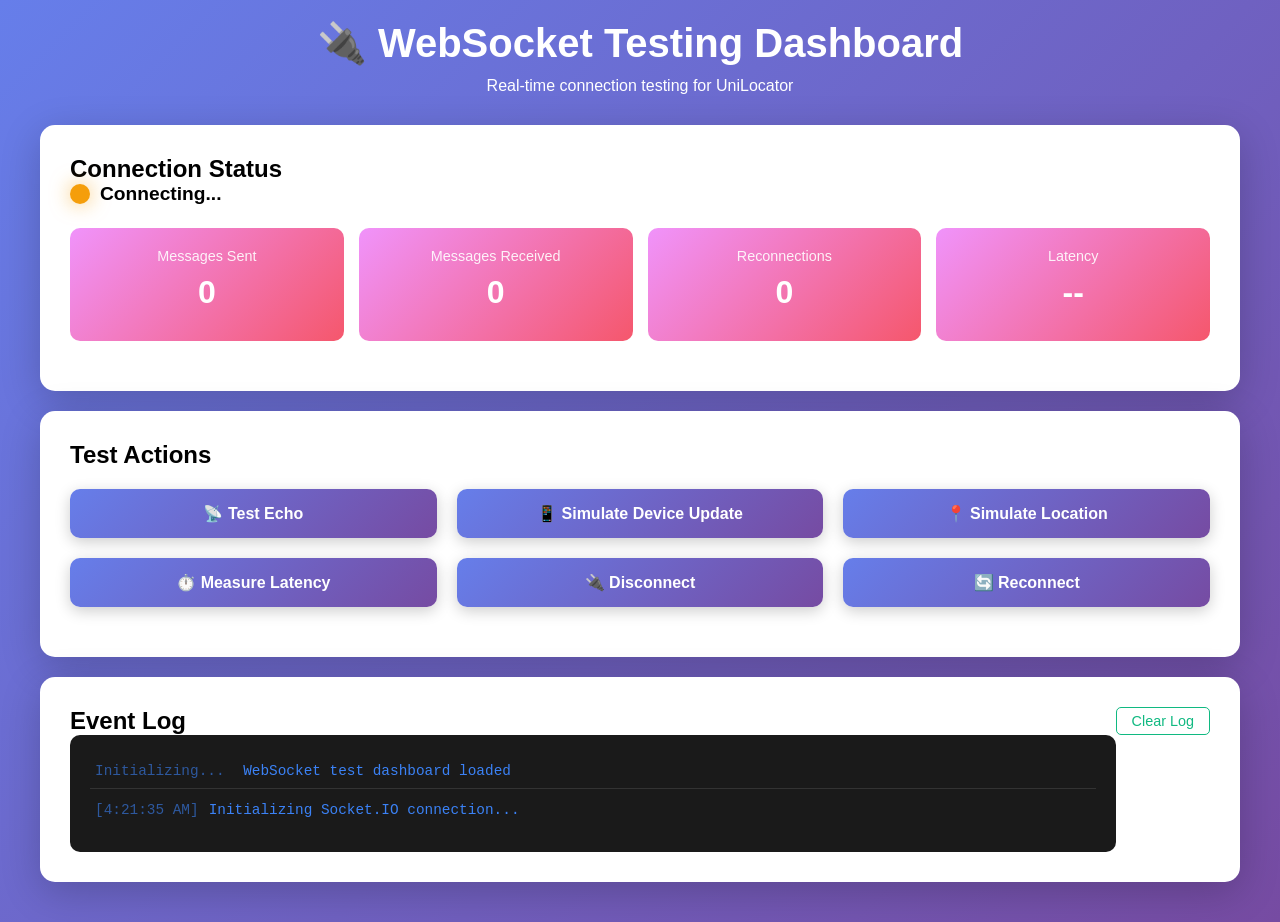
<file: app/templates/test_websocket.html>
<!DOCTYPE html>
<html lang="en">
<head>
    <meta charset="UTF-8">
    <meta name="viewport" content="width=device-width, initial-scale=1.0">
    <title>WebSocket Test - UniLocator</title>
    <style>
        * {
            margin: 0;
            padding: 0;
            box-sizing: border-box;
        }
        
        body {
            font-family: 'Segoe UI', Tahoma, Geneva, Verdana, sans-serif;
            background: linear-gradient(135deg, #667eea 0%, #764ba2 100%);
            min-height: 100vh;
            padding: 20px;
        }
        
        .container {
            max-width: 1200px;
            margin: 0 auto;
        }
        
        .header {
            text-align: center;
            color: white;
            margin-bottom: 30px;
        }
        
        .header h1 {
            font-size: 2.5em;
            margin-bottom: 10px;
        }
        
        .status-card {
            background: white;
            border-radius: 15px;
            padding: 30px;
            margin-bottom: 20px;
            box-shadow: 0 10px 40px rgba(0,0,0,0.2);
        }
        
        .status-indicator {
            display: inline-flex;
            align-items: center;
            gap: 10px;
            font-size: 1.2em;
            font-weight: bold;
        }
        
        .status-dot {
            width: 20px;
            height: 20px;
            border-radius: 50%;
            animation: pulse 2s infinite;
        }
        
        .status-dot.connected {
            background: #10b981;
            box-shadow: 0 0 20px rgba(16, 185, 129, 0.6);
        }
        
        .status-dot.disconnected {
            background: #ef4444;
            box-shadow: 0 0 20px rgba(239, 68, 68, 0.6);
        }
        
        .status-dot.connecting {
            background: #f59e0b;
            box-shadow: 0 0 20px rgba(245, 158, 11, 0.6);
        }
        
        @keyframes pulse {
            0%, 100% { opacity: 1; }
            50% { opacity: 0.6; }
        }
        
        .test-grid {
            display: grid;
            grid-template-columns: repeat(auto-fit, minmax(300px, 1fr));
            gap: 20px;
            margin: 20px 0;
        }
        
        .test-button {
            background: linear-gradient(135deg, #667eea 0%, #764ba2 100%);
            color: white;
            border: none;
            padding: 15px 30px;
            border-radius: 10px;
            font-size: 1em;
            font-weight: bold;
            cursor: pointer;
            transition: all 0.3s;
            box-shadow: 0 4px 15px rgba(0,0,0,0.2);
        }
        
        .test-button:hover {
            transform: translateY(-2px);
            box-shadow: 0 6px 20px rgba(0,0,0,0.3);
        }
        
        .test-button:active {
            transform: translateY(0);
        }
        
        .test-button:disabled {
            opacity: 0.5;
            cursor: not-allowed;
        }
        
        .log-container {
            background: #1a1a1a;
            color: #10b981;
            border-radius: 10px;
            padding: 20px;
            max-height: 400px;
            overflow-y: auto;
            font-family: 'Courier New', monospace;
            font-size: 0.9em;
            line-height: 1.6;
        }
        
        .log-entry {
            padding: 5px;
            border-bottom: 1px solid #333;
            margin-bottom: 5px;
        }
        
        .log-entry:last-child {
            border-bottom: none;
        }
        
        .log-entry.success { color: #10b981; }
        .log-entry.error { color: #ef4444; }
        .log-entry.warning { color: #f59e0b; }
        .log-entry.info { color: #3b82f6; }
        
        .timestamp {
            opacity: 0.6;
            margin-right: 10px;
        }
        
        .clear-log {
            float: right;
            background: transparent;
            border: 1px solid #10b981;
            color: #10b981;
            padding: 5px 15px;
            border-radius: 5px;
            cursor: pointer;
            font-size: 0.9em;
            margin-bottom: 10px;
        }
        
        .clear-log:hover {
            background: #10b981;
            color: white;
        }
        
        .stats-grid {
            display: grid;
            grid-template-columns: repeat(auto-fit, minmax(150px, 1fr));
            gap: 15px;
            margin: 20px 0;
        }
        
        .stat-box {
            background: linear-gradient(135deg, #f093fb 0%, #f5576c 100%);
            color: white;
            padding: 20px;
            border-radius: 10px;
            text-align: center;
        }
        
        .stat-value {
            font-size: 2em;
            font-weight: bold;
            margin: 10px 0;
        }
        
        .stat-label {
            font-size: 0.9em;
            opacity: 0.9;
        }
    </style>
</head>
<body>
    <div class="container">
        <div class="header">
            <h1>🔌 WebSocket Testing Dashboard</h1>
            <p>Real-time connection testing for UniLocator</p>
        </div>
        
        <div class="status-card">
            <h2>Connection Status</h2>
            <div class="status-indicator">
                <div class="status-dot connecting" id="statusDot"></div>
                <span id="statusText">Connecting...</span>
            </div>
            
            <div class="stats-grid">
                <div class="stat-box">
                    <div class="stat-label">Messages Sent</div>
                    <div class="stat-value" id="messagesSent">0</div>
                </div>
                <div class="stat-box">
                    <div class="stat-label">Messages Received</div>
                    <div class="stat-value" id="messagesReceived">0</div>
                </div>
                <div class="stat-box">
                    <div class="stat-label">Reconnections</div>
                    <div class="stat-value" id="reconnections">0</div>
                </div>
                <div class="stat-box">
                    <div class="stat-label">Latency</div>
                    <div class="stat-value" id="latency">--</div>
                </div>
            </div>
        </div>
        
        <div class="status-card">
            <h2>Test Actions</h2>
            <div class="test-grid">
                <button class="test-button" onclick="testEcho()">📡 Test Echo</button>
                <button class="test-button" onclick="testDeviceUpdate()">📱 Simulate Device Update</button>
                <button class="test-button" onclick="testLocationUpdate()">📍 Simulate Location</button>
                <button class="test-button" onclick="testPing()">⏱️ Measure Latency</button>
                <button class="test-button" onclick="testDisconnect()">🔌 Disconnect</button>
                <button class="test-button" onclick="testReconnect()">🔄 Reconnect</button>
            </div>
        </div>
        
        <div class="status-card">
            <button class="clear-log" onclick="clearLog()">Clear Log</button>
            <h2>Event Log</h2>
            <div class="log-container" id="logContainer">
                <div class="log-entry info">
                    <span class="timestamp">Initializing...</span>
                    <span>WebSocket test dashboard loaded</span>
                </div>
            </div>
        </div>
    </div>

    <script src="https://cdn.socket.io/4.5.4/socket.io.min.js"></script>
    <script>
        let socket;
        let messagesSent = 0;
        let messagesReceived = 0;
        let reconnections = 0;
        let pingTime = null;

        function initializeSocket() {
            addLog('info', 'Initializing Socket.IO connection...');
            
            socket = io({
                transports: ['polling', 'websocket'],
                reconnectionAttempts: 10,
                reconnectionDelay: 1000,
                timeout: 5000
            });

            // Connection events
            socket.on('connect', () => {
                updateStatus('connected', 'Connected to server');
                addLog('success', `✓ Connected! Socket ID: ${socket.id}`);
            });

            socket.on('disconnect', (reason) => {
                updateStatus('disconnected', 'Disconnected');
                addLog('error', `✗ Disconnected: ${reason}`);
            });

            socket.on('connect_error', (error) => {
                updateStatus('disconnected', 'Connection Error');
                addLog('error', `✗ Connection error: ${error.message}`);
            });

            socket.on('reconnect', (attemptNumber) => {
                reconnections++;
                updateStat('reconnections', reconnections);
                addLog('warning', `↻ Reconnected after ${attemptNumber} attempts`);
            });

            socket.on('reconnect_attempt', (attemptNumber) => {
                updateStatus('connecting', `Reconnecting (attempt ${attemptNumber})...`);
                addLog('warning', `↻ Reconnection attempt ${attemptNumber}...`);
            });

            // Custom events
            socket.on('server_status', (data) => {
                messagesReceived++;
                updateStat('messagesReceived', messagesReceived);
                addLog('info', `📊 Server status: ${JSON.stringify(data)}`);
            });

            socket.on('device_connected', (data) => {
                messagesReceived++;
                updateStat('messagesReceived', messagesReceived);
                addLog('success', `📱 Device connected: ${data.device_name || data.id}`);
            });

            socket.on('location_update', (data) => {
                messagesReceived++;
                updateStat('messagesReceived', messagesReceived);
                addLog('info', `📍 Location update: ${data.device_id} at [${data.lat}, ${data.lng}]`);
            });

            socket.on('echo', (data) => {
                messagesReceived++;
                updateStat('messagesReceived', messagesReceived);
                addLog('success', `↩️ Echo received: ${data.message}`);
            });

            socket.on('pong', (data) => {
                if (pingTime) {
                    const latency = Date.now() - pingTime;
                    updateStat('latency', `${latency}ms`);
                    addLog('info', `⏱️ Latency: ${latency}ms`);
                    pingTime = null;
                }
                messagesReceived++;
                updateStat('messagesReceived', messagesReceived);
            });
        }

        function updateStatus(status, text) {
            const dot = document.getElementById('statusDot');
            const statusText = document.getElementById('statusText');
            
            dot.className = `status-dot ${status}`;
            statusText.textContent = text;
        }

        function updateStat(statId, value) {
            document.getElementById(statId).textContent = value;
        }

        function addLog(type, message) {
            const logContainer = document.getElementById('logContainer');
            const timestamp = new Date().toLocaleTimeString();
            
            const entry = document.createElement('div');
            entry.className = `log-entry ${type}`;
            entry.innerHTML = `<span class="timestamp">[${timestamp}]</span><span>${message}</span>`;
            
            logContainer.appendChild(entry);
            logContainer.scrollTop = logContainer.scrollHeight;
        }

        function clearLog() {
            document.getElementById('logContainer').innerHTML = '';
            addLog('info', 'Log cleared');
        }

        function testEcho() {
            if (!socket || !socket.connected) {
                addLog('error', '✗ Socket not connected');
                return;
            }
            
            const message = 'Hello from WebSocket test!';
            socket.emit('echo', { message });
            messagesSent++;
            updateStat('messagesSent', messagesSent);
            addLog('info', `→ Sent echo: ${message}`);
        }

        function testDeviceUpdate() {
            if (!socket || !socket.connected) {
                addLog('error', '✗ Socket not connected');
                return;
            }
            
            const testDevice = {
                id: 'TEST_' + Date.now(),
                device_name: 'Test Device',
                device_code: 'TEST1234'
            };
            
            socket.emit('device_connected', testDevice);
            messagesSent++;
            updateStat('messagesSent', messagesSent);
            addLog('info', `→ Sent device update: ${testDevice.device_name}`);
        }

        function testLocationUpdate() {
            if (!socket || !socket.connected) {
                addLog('error', '✗ Socket not connected');
                return;
            }
            
            const location = {
                device_id: 'TEST_DEVICE',
                lat: 40.7128 + (Math.random() - 0.5) * 0.1,
                lng: -74.0060 + (Math.random() - 0.5) * 0.1,
                timestamp: Date.now()
            };
            
            socket.emit('location_update', location);
            messagesSent++;
            updateStat('messagesSent', messagesSent);
            addLog('info', `→ Sent location: [${location.lat.toFixed(4)}, ${location.lng.toFixed(4)}]`);
        }

        function testPing() {
            if (!socket || !socket.connected) {
                addLog('error', '✗ Socket not connected');
                return;
            }
            
            pingTime = Date.now();
            socket.emit('ping');
            messagesSent++;
            updateStat('messagesSent', messagesSent);
            addLog('info', '→ Ping sent, waiting for pong...');
        }

        function testDisconnect() {
            if (!socket) {
                addLog('error', '✗ Socket not initialized');
                return;
            }
            
            socket.disconnect();
            addLog('warning', '→ Manual disconnect requested');
        }

        function testReconnect() {
            if (!socket) {
                addLog('error', '✗ Socket not initialized');
                return;
            }
            
            socket.connect();
            addLog('info', '→ Reconnection requested');
        }

        // Initialize on page load
        window.addEventListener('DOMContentLoaded', () => {
            initializeSocket();
        });
    </script>
</body>
</html>
</file>
